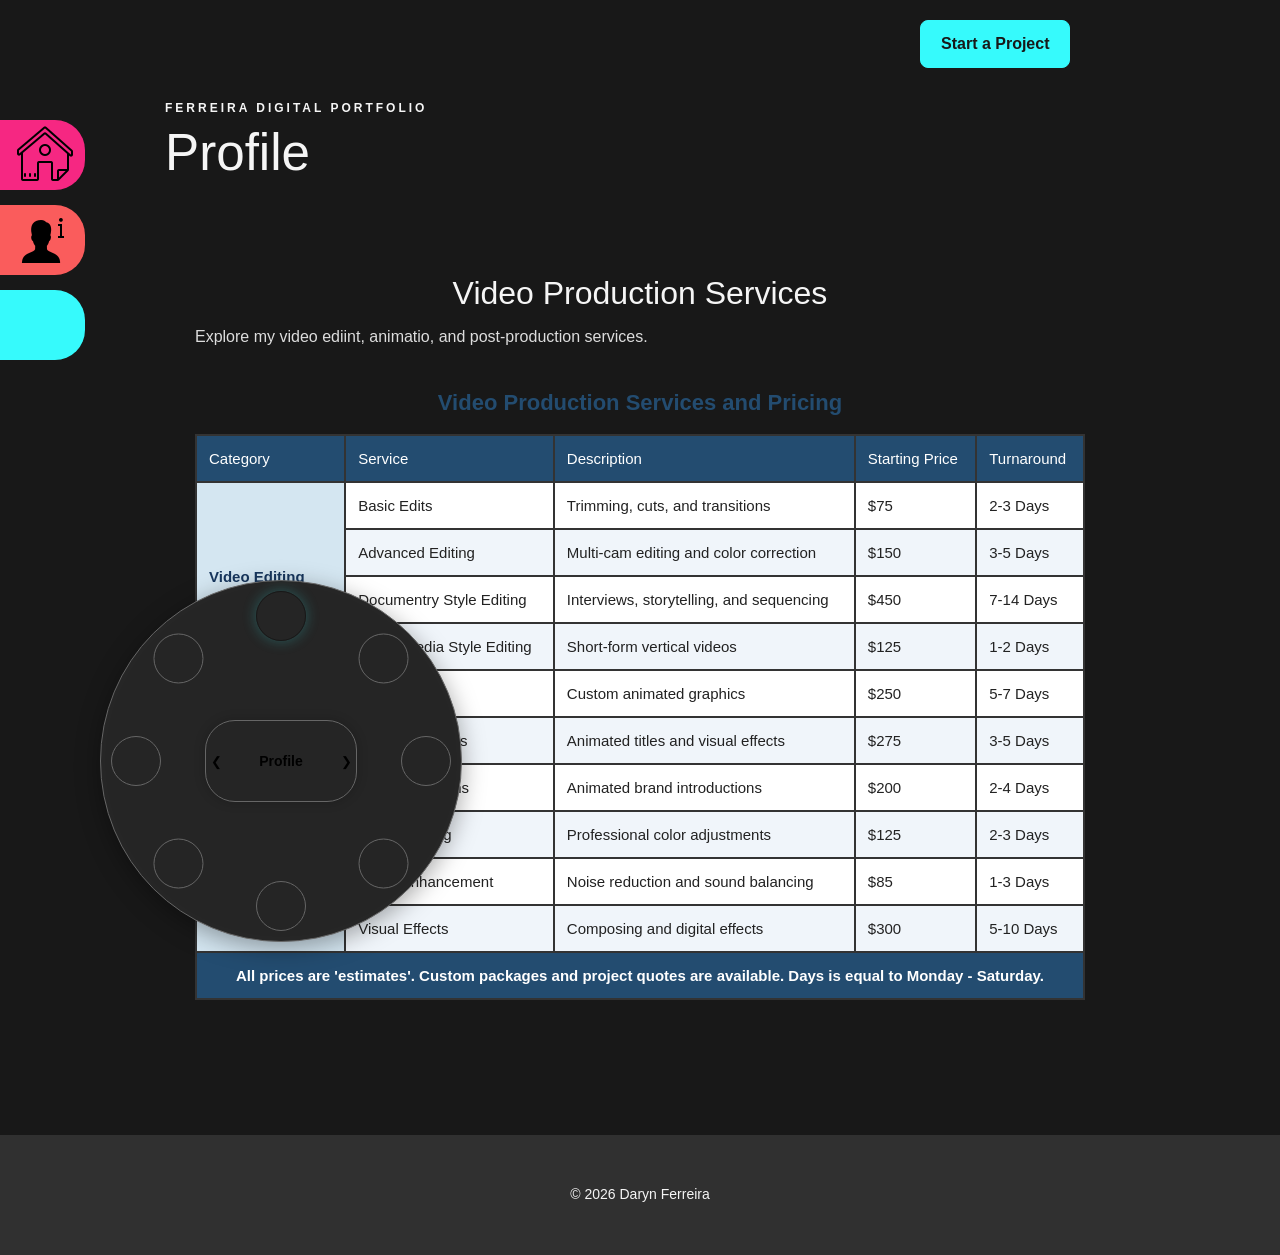
<file: 01_HTML/about.html>
<!DOCTYPE html>

<!-- 
 *
 *  Name:  Matthew Ferreira | Daryn
 *  Date:  9 November 2026
 *  File Name: about.html
 *  Supporting Files:
 *    ../02_CSS/reset.css
 *    ../02_CSS/variables.css
 *    ../02_CSS/global_layout.css
 *    ../02_CSS/global_styles.css
 *    ../02_CSS/about_layout.css
 *    ../02_CSS/about_styles.css
 *    ../03_JS/about.js
 *    ../96_AUDIO/saints_in_christ.mp3
 *    ../97_DOWNLOADS/Eragon_repair.blend
 *    ../97_DOWNLOADS/Eragon.stl
 *    ../98_VIDEO/eragon_render.mp4
 *    ../99_IMG/boot_camp_graduation.png
 *    ../99_IMG/ballroom.png
 *    ../99_IMG/visit.png
 *    ../99_IMG/awards.png
 *    ../99_IMG/wells_fargo.png
 *    ../99_IMG/self_employed.png
 *    ../99_IMG/earlyrender.png
 *    ../99_IMG/eargon.png
 *
-->

<html lang="en">
    <head>
        <!-- METADATA -->
        <meta charset="UTF-8">
        <meta name="viewport" content="width=device-width, initial-scale=1">
        <meta name="description" content="The online portfolio of Matthew Ferreira | About Page">
        <meta name="author" content="Matthew Ferreira">
        <meta name="keywords" content="matthew ferreira, ferreira, video editing, animation, 3D modeling, voice work">
        <meta name="application-name" content="Ferreira Portfolio">
        <meta property="og:title" content="Matthew Ferreira | Waubonsee Digital Portfolio | About Page">
        <meta property="og:type" content="website">
        <meta property="og:description" content="The online portfolio of Matthew Ferreira | About Page">
        <meta property="og:url" content="https://www.ferreira-portfolio.onrender.com">
        <meta property="og:image:alt" content="An image should eventually be here">
        <meta property="og:image" content=".//04_IMAGES/portfolio_preview.jpg">
        <meta property="og:site_name" content="Ferreira Digital Portfolio | About Page">
        <meta property="og:locale" content="en_US">

        <!-- FAVICON IMG -->
        <link rel="icon" href="../04_IMAGES/favicon.svg" type="image/svg+xml">

        <!-- CSS LINKING -->
        <link rel="stylesheet" href="../02_CSS/reset.css">
        <link rel="stylesheet" href="../02_CSS/variables.css">
        <link rel="stylesheet" href="../02_CSS/global_layout.css">
        <link rel="stylesheet" href="../02_CSS/global_styles.css">
        <link rel="stylesheet" href="../02_CSS/about_layout.css">
        <link rel="stylesheet" href="../02_CSS/about_styles.css">

        <!-- JAVASCRIPT LINKING -->
        <script src="../03_JS/about.js" defer></script>

        <!-- PAGE INFORMATION -->
        <title>Ferreira's About Me</title>
    </head>

    <body>
        <div class="layout">
            <div class="left">

                <!-- PAGE NAVIGATION -->
                <nav class="left-sidebar">
                    <a class="left-sidebar-btn home-page" href="index.html">
                        <span>Home Page</span>
                        <span class="icons8-home"></span>
                    </a>

                    <a class="left-sidebar-btn about-page" href="about.html">
                        <span>About Page</span>
                        <span class="icons8-about"></span>
                    </a>

                    <a class="left-sidebar-btn prior-page" href="prior-work.html">
                        <span>Prior Work</span>
                        <span class="icons8-prior"></span>
                    </a>
                </nav>
            </div>

            <!-- WHEEL NAVIGATION -->
            <nav class="wheel-nav" aria-label="Portfolio Navigation">
                <div class="wheel-track">
                    <!-- PROFILE -->
                    <button class="wheel-item active" type="button" data-view="profile" aria-label="Profile" aria-pressed="true">
                        <span class="wheel-item-label">Profile</span>
                    </button>

                    <!-- EDUCATION -->
                    <button class="wheel-item" type="button" data-view="education" aria-label="Education" aria-pressed="false">
                        <span class="wheel-item-label">Education</span>
                    </button>

                    <!-- MILITARY -->
                    <button class="wheel-item" type="button" data-view="military" aria-label="Military" aria-pressed="false">
                        <span class="wheel-item-label">Military</span>
                    </button>

                    <!-- WORK HISTORY -->
                    <button class="wheel-item" type="button" data-view="history" aria-label="Work History" aria-pressed="false">
                        <span class="wheel-item-label">Work History</span>
                    </button>

                    <!-- PROFESSIONAL DEVELOPMENT -->
                    <button class="wheel-item" type="button" data-view="development" aria-label="Development" aria-pressed="false">
                        <span class="wheel-item-label">Professional Development</span>
                    </button>

                    <!-- VIDEO & ANIMATION -->
                    <button class="wheel-item" type="button" data-view="animation" aria-label="Video & Animation" aria-pressed="false">
                        <span class="wheel-item-label">Video & Animation</span>
                    </button>

                    <!-- SKILLS -->
                    <button class="wheel-item" type="button" data-view="skills" aria-label="Skills" aria-pressed="false">
                        <span class="wheel-item-label">Skills</span>
                    </button>

                    <!--SOCIALS -->
                    <button class="wheel-item" type="button" data-view="socials" aria-label="Socials" aria-pressed="false">
                        <span class="wheel-item-label">Socials</span>
                    </button>
                </div>

                <!-- WHEEL CONTROLS -->
                <div class="wheel-center">
                    <button id="wheel-prev" class="wheel-arrow" type="button" aria-label="Previous Section">
                        &#10094;
                    </button>

                    <span id="wheel-current">Profile</span>

                    <button id="wheel-next" class="wheel-arrow" type="button" aria-label="Next Selection">
                        &#10095;
                    </button>
                </div>
            </nav>

            <!-- EXPANDABLE FORM -->
            <section class="project-request" aria-label="Project request">
                <button id="toggle-project-form" class="request-button" type="button" aria-expanded="false" aria-controls="project-form-panel">Start a Project</button>

                <div id="project-form-panel" hidden>
                    <p id="project-form-help" class="request-note">
                        Fields marked * are required.
                    </p>

                    <form id="project-request-form" aria-describedby="project-form-help">
                        <!-- Contact Information -->
                        <fieldset>
                            <legend>Your Information</legend>
                            <div class="request-grid">
                                <div class="request-field">
                                    <label for="request-name">Full Name *</label>
                                    <input type="text" id="request-name" name="fullName" autocomplete="name" placeholder="Your first and last name" maxlength="100" required>
                                </div>
                                <div class="request-field">
                                    <label for="request-email">Email Address *</label>
                                    <input type="email" id="request-email" name="email" autocomplete="email" placeholder="mfera@ferastudios.net" maxlength="254" required>
                                </div>

                                <div class="request-field">
                                    <label for="request-phone">Phone Number</label>
                                    <input type="tel" id="request-phone" name="phone" autocomplete="tel" placeholder="(800)-588-2300" maxlength="15">
                                </div>
                                <div class="request-field">
                                    <label for="request-company">Company or Channel Name</label>
                                    <input type="text" id="request-company" name="company" autocomplete="organization" placeholder="Fera Studios LLC" maxlength="150">
                                </div>
                            </div>
                        </fieldset>

                        <!-- Project Information -->
                        <fieldset>
                            <legend>Project Information</legend>
                            <div class="request-grid">
                                <div class="request-field">
                                    <label for="request-category">Project Category *</label>
                                    <select id="request-category" name="category" required>
                                        <option value="">Select a Category</option>
                                        <option value="video_editing">Video Editing</option>
                                        <option value="3d_animation">3D Animation</option>
                                        <option value="post_production">Post-Production</option>
                                    </select>
                                </div>
                                <div class="request-field">
                                    <label for="request-timeline">Preferred Timeline *</label>
                                    <select id="request-timeline" name="timeline" required>
                                        <option value="">Select a Timeline</option>
                                        <option value="flexible">Flexible</option>
                                        <option value="2_weeks">Within 2 Weeks</option>
                                        <option value="1_month">Within a Month</option>
                                        <option value="month">More than a Month</option>
                                    </select>
                                </div>
                            </div>

                            <fieldset class="request-services">
                                <legend>Services Needed</legend>
                                <p>
                                    Select ALL that apply.
                                </p>
                                <div class="request-checkboxes">
                                    <label for="service-editing">
                                        <input type="checkbox" id="service-editing" name="services" value="video_editing">Video Editing
                                    </label>
                                    <label for="service-animation">
                                        <input type="checkbox" id="service-animation" name="services"   value="animation">3D Animation
                                    </label>
                                    <label for="service-motion">
                                        <input type="checkbox" id="service-motion" name="services" value="motion_graphics">Motion Graphics
                                    </label>
                                </div>
                            </fieldset>

                            <div class="request-field">
                                <label for="request-description">Project Description *</label>
                                <textarea id="request-description" name="description" rows="6" minlength="20" maxlength="500" placeholder="Describe your project in 500 characters or less." aria-describedby="request-description-help" required></textarea>
                                <small id="request-description-help">
                                    Enter between 20 and 500 characters.
                                </small>
                            </div>
                        </fieldset>
                        <div class="request-actions">
                            <button class="request-button" type="submit" disabled>Review Request</button>
                            <button class="request-button request-button-secondary" type="reset">Clear Form</button> 
                        </div>
                    </form>
                    <section id="project-request-summary" class="request-summary" aria-labelledby="request-summary-heading" tabindex="-1" hidden>
                        <h3 id="request-summary-heading">Your Project Request</h3>
                        <p>
                            Review your information below.
                            Your request has not been sent.
                        </p>
                        <dl id="project-request-details"></dl>
                        <button id="edit-project-request" class="request-button request-button-secondary" type="button"> Edit Request </button>
                    </section>
                </div>
            </section>

            <!-- MAIN DISPLAY -->
            <main id="main-content" class="main-content">
                <!-- HEADER -->
                <header class="page-header">
                    <p class="eyebrow">Ferreira Digital Portfolio</p>
                    <h1 id="page-title">Profile</h1>
                    <div class="header-line"></div>
                </header>

                <!-- PROFILE -->
                <section class="content-view active" data-view="profile">
                    <section>
                        <h2>Video Production Services</h2>
                        <p>
                            Explore my video ediint, animatio, and post-production services.
                        </p>

                        <table class="services-table">
                            <caption>
                                Video Production Services and Pricing
                            </caption>
                            <thead>
                                <tr>
                                    <th scope="col">Category</th>
                                    <th scope="col">Service</th>
                                    <th scope="col">Description</th>
                                    <th scope="col">Starting Price</th>
                                    <th scope="col">Turnaround</th>
                                </tr>
                            </thead>

                            <tbody>
                                <!-- VIDEO EDITING -->
                                <tr>
                                    <th scope="rowgroup" rowspan="4">
                                        Video Editing
                                    </th>
                                    <td>Basic Edits</td>
                                    <td>Trimming, cuts, and transitions</td>
                                    <td>$75</td>
                                    <td>2-3 Days</td>
                                </tr>

                                <tr>
                                    <td>Advanced Editing</td>
                                    <td>Multi-cam editing and color correction</td>
                                    <td>$150</td>
                                    <td>3-5 Days</td>
                                </tr>

                                <tr>
                                    <td>Documentry Style Editing</td>
                                    <td>Interviews, storytelling, and sequencing</td>
                                    <td>$450</td>
                                    <td>7-14 Days</td>
                                </tr>

                                <tr>
                                    <td>Social Media Style Editing</td>
                                    <td>Short-form vertical videos</td>
                                    <td>$125</td>
                                    <td>1-2 Days</td>
                                </tr>

                                <!-- ANIMATION -->
                                <tr>
                                    <th scope="rowgroup" rowspan="3">
                                        Animation
                                    </th>
                                    <td>2D Animation</td>
                                    <td>Custom animated graphics</td>
                                    <td>$250</td>
                                    <td>5-7 Days</td> 
                                </tr>

                                <tr>
                                    <td>Motion Graphics</td>
                                    <td>Animated titles and visual effects</td>
                                    <td>$275</td>
                                    <td>3-5 Days</td>
                                </tr>

                                <tr>
                                    <td>Logo Animations</td>
                                    <td>Animated brand introductions</td>
                                    <td>$200</td>
                                    <td>2-4 Days</td>
                                </tr>

                                <!-- POST-PRODUCTION -->
                                <tr>
                                    <th scope="rowgroup" rowspan="3">
                                        Post-Production
                                    </th>
                                    <td>Color Grading</td>
                                    <td>Professional color adjustments</td>
                                    <td>$125</td>
                                    <td>2-3 Days</td>
                                </tr>

                                <tr>
                                    <td>Audio Enhancement</td>
                                    <td>Noise reduction and sound balancing</td>
                                    <td>$85</td>
                                    <td>1-3 Days</td>
                                </tr>

                                <tr>
                                    <td>Visual Effects</td>
                                    <td>Composing and digital effects</td>
                                    <td>$300</td>
                                    <td>5-10 Days</td>
                                </tr>

                            </tbody>

                            <tfoot>
                                <tr>
                                    <td colspan="5">
                                        All prices are 'estimates'. Custom packages
                                        and project quotes are available. Days is 
                                        equal to Monday - Saturday.
                                    </td>
                                </tr>
                            </tfoot>
                        </table>
                    </section>
                </section>

                <!-- EDUCATION -->
                <section class="content-view" data-view="education" hidden>
                    <h2>Education</h2>
                    <p>
                        Here lies my academic background,
                        coursework, degrees, certifications,
                        and academic projects.
                    </p>
                </section>

                <!-- MILITARY -->
                <section class="content-view" data-view="military" hidden>
                    <h2 class="section-title">A little about my military service:</h2>
                    <div class="project-grid">
                        <!-- PROJECT ONE -->
                        <article class="project-card">
                            <img class="project-thumbnail" src="../99_IMG/boot_camp_graduation.png" alt="The day I graduated from boot camp.">
                            <h3>My graduation</h3>
                            <p>
                                I enlisted in July of 2015. This is of my family and I on the day I graduated boot camp from San Diego, CA.
                            </p>
                        </article>

                        <!-- PROJECT TWO -->
                        <article class="project-card">
                            <img class="project-thumbnail" src="../99_IMG/ballroom.png" alt="The day I graduated from boot camp.">
                            <h3>The Marine Corps Ball</h3>
                            <p>
                                Here, I am pictured with my mentor, a gunnery sergeant that was in charge of my 'shop'.
                            </p>
                        </article>
                        
                        <!-- PROJECT THREE -->
                        <article class="project-card">
                            <img class="project-thumbnail" src="../99_IMG/visit.png" alt="Visiting my family">
                            <h3>Visiting Family</h3>
                            <p>
                                Here, I am pictured visiting family, my older sister.
                            </p>
                        </article>

                        <!-- PROJECT Four -->
                        <article class="project-card">
                            <img class="project-thumbnail" src="../99_IMG/awards.png" alt="Award Ceremony">
                            <h3>Navy & Marine Corps Achievement Medal (NAM)</h3>
                            <p>
                                Here, I am pictured receiving an 'NAM' award.
                            </p>
                        </article>
                    </div>
                </section>

                <!-- WORK HISTORY -->
                <section class="content-view" data-view="history" hidden>
                    <h2 class="section-title">My work history:</h2>
                    <div class="project-grid">
                        <!-- PROJECT ONE -->
                        <article class="project-card">
                            <img class="project-thumbnail" src="../99_IMG/boot_camp_graduation.png" alt="The Marine Corps Employment">
                            <h3>USMC</h3>
                            <p>
                                I served in the Marine Corps from July 2015 - July 2019
                            </p>
                        </article>

                        <!-- PROJECT TWO -->
                        <article class="project-card">
                            <img class="project-thumbnail" src="../99_IMG/wells_fargo.png" alt="Wells Fargo Employment">
                            <h3>Wells Fargo | Elmhurst</h3>
                            <p>
                                I was employed as a teller by Wells Fargo from January 2022 - October 2022.
                            </p>
                        </article>
                        
                        <!-- PROJECT THREE -->
                        <article class="project-card">
                            <img class="project-thumbnail" src="../99_IMG/self_employed.png" alt="My Own Business">
                            <h3>EpicDanceMan LLC</h3>
                            <p>
                                For a time, I owned my own video editing and animation studio.
                            </p>
                        </article>
                    </div>
                    
                </section>    

                <!-- PROFESSIONAL DEVELOPMENT -->
                <section class="content-view" data-view="development" hidden>
                    <h2>Professional Development</h2>
                    <p>
                        Here lies my professional development.
                    </p>
                </section>

                <!-- VIDEO & ANIMATION -->
                <section class="content-view" data-view="animation" hidden>
                    <h2 class="section-title">Video & Animation</h2>
                    <div class="section-divider"></div>
                    <div class="project-grid">
                        <!-- PROJECT ONE -->
                        <article class="project-card">
                            <img class="project-thumbnail" src="../99_IMG/earlyrender.png" alt="High-Reseolution Earth 4k early render">
                            <h3>Earth 4k</h3>
                            <p>
                                Earth 4k is a 3D rendered asset of a topographical Earth in 4k definition.
                            </p>
                        </article>

                        <!-- PROJECT TWO -->
                        <article class="project-card">
                            <div class="project-thumbnail-placeholders"></div>
                            <h3>Shepard's Apartment</h3>
                            <p>
                                Fans of the Mass Effect games might recognize Commander Shepard's 
                                Citadel DLC Apartment.
                            </p>
                        </article>
                        
                        <!-- PROJECT THREE -->
                        <article class="project-card">
                            <video class="project-thumbnail" controls playsinline preload="none" poster="../99_IMG/eragon.png">
                            <source src="../98_VIDEO/eragon_render.mp4" type="video/mp4">
                            Your browser does not support embedded video.
                            </video>
                            <h3>Eragon</h3>
                            <p>
                                A 3D model of a .blend file of an Eragon render.
                            </p>
                            <a href="../97_DOWNLOADS/Eragon_repair.blend" download>Download .blend file</a>
                            <br>
                            <a href="../97_DOWNLOADS/Eragon.stl" download>Download .stl file</a>
                        </article>

                        <!-- PROJECT FOUR -->
                        <article class="project-card">
                            <audio class="project-thumbnail" controls preload="none">
                                <source src="../96_AUDIO/saints_in_Christ.mp3" type="audio/mpeg">
                                Your browser does not support embedded audio.
                            </audio>
                            <h3>Saints in Christ</h3>
                            <p>
                                An audio file of a song I <em>wrote</em>. I did not sing this and utilized AI for the vocals/audio. 
                            </p>
                        </article>
                    </div>
                </section>

                <!--SKILLS -->
                <section class="content-view" data-view="skills" hidden>
                    <h2 class="section-title">Connect With Me</h2>
                    <div class="section-divider"></div>
                    <div class="social-grid">
                    </div>
                </section>

                <!-- SOCIALS -->
                <section class="content-view" data-view="socials" hidden>
                    <h2 class="section-title">Connect With Me</h2>
                    <div class="section-divider"></div>
                    <div class="social-grid">
                        <!-- YOUTUBE -->
                        <a class="social-card" href="https://www.youtube.com/@FerreiraGamingYT" target="_blank" rel="noopener noreferrer">
                            <h3>YouTube</h3>
                            <p>
                                Videos, animations, and gaming content.
                            </p>
                            <span class="social-link">Visit Channel ↗</span>
                        </a>

                        <!-- TWITCH -->
                        <a class="social-card" href="https://www.twitch.tv/epic_dance_man" target="_blank" rel="noopener noreferrer">
                            <h3>Twitch</h3>
                            <p>
                                Check out my content livestreams
                            </p>
                            <span class="social-link">Visit Channel ↗</span>
                        </a>

                        <!-- INSTAGRAM -->
                        <a class="social-card" href="https://www.instagram.com/epic_dance_man_official/" target="_blank" rel="noopener noreferrer">
                            <h3>Instagram</h3>
                            <p>
                                Check out my Instafeed
                            </p>
                            <span class="social-link">Visit Channel ↗</span>
                        </a>

                        <!-- TWITTER -->
                        <a class="social-card" href="https://x.com/therealDarynF" target="_blank" rel="noopener noreferrer">
                            <h3>Twitter</h3>
                            <p>
                                Check out my Twitter
                            </p>
                            <span class="social-link">Visit Profile ↗</span>
                        </a>

                        <!-- UPWORK -->
                        <a class="social-card" href="https://www.upwork.com/freelancers/~01c81d5379519eba4c" target="_blank" rel="noopener noreferrer">
                            <h3>Upwork</h3>
                            <p>
                                Check out my Upwork Account
                            </p>
                            <span class="social-link">Visit Profile ↗</span>
                        </a>
                    </div>
                </section>
            </main>



            <!-- FOOTER -->
            <footer class="footer">
                <p>
                    &copy; 2026 Daryn Ferreira
                </p>
            </footer>
        </div>
    </body>
</html>
</file>
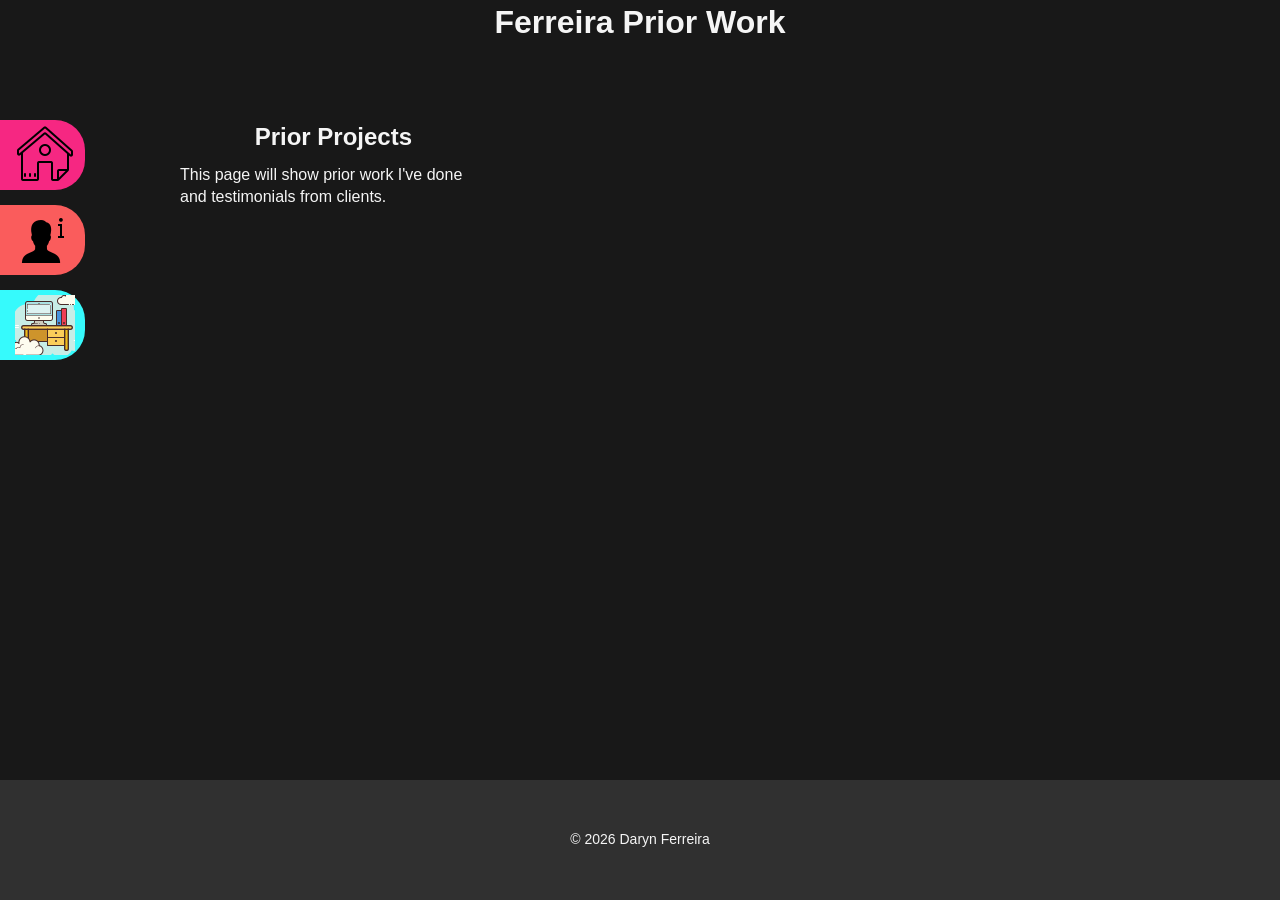
<file: 01_HTML/prior-work.html>
<!DOCTYPE html>

<!-- 
 *
 *  Name:  Matthew Ferreira | Daryn
 *  Date:  9 November 2026
 *  File Name: prior-work.html
 *  Supporting Files:
 *    ../02_CSS/reset.css
 *    ../02_CSS/variables.css
 *    ../02_CSS/global_layout.css
 *    ../02_CSS/global_styles.css
 *    ../02_CSS/layout.css
 *    ../02_CSS/styles.css
 *
-->

<html lang="en">
    <head>
        <!-- METADATA -->
        <meta charset="UTF-8">
        <meta name="viewport" content="width=device-width, initial-scale=1.0">

        <!-- CSS LINKING -->
        <link rel="stylesheet" href="../02_CSS/reset.css">
        <link rel="stylesheet" href="../02_CSS/variables.css">
        <link rel="stylesheet" href="../02_CSS/layout.css">
        <link rel="stylesheet" href="../02_CSS/styles.css">

        <!-- PAGE INFORMATION -->
        <title>Ferreira Digital Portfolio</title>
    </head>

    <body>
        <div class="layout">
            
            <!-- HEADER -->
            <header class="top">
                <h1>Ferreira Prior Work</h1>
            </header>

            <div class="left">

                <!-- NAV -->
                <nav class="left-sidebar">
                    <a class="left-sidebar-btn home-page" href="index.html">
                        <span>Home Page</span>
                        <span class="icons8-home"></span>
                    </a>

                    <a class="left-sidebar-btn about-page" href="about.html">
                        <span>About Page</span>
                        <span class="icons8-about"></span>
                    </a>

                    <a class="left-sidebar-btn prior-page" href="prior-work.html">
                        <span>Prior Work</span>
                        <span class="icons8-prior"></span>
                    </a>
                </nav>
            </div>

            <!-- MAIN -->
            <main class="main-content">

                <h2>Prior Projects</h2>

                <p>
                    This page will show prior work I've done and testimonials from clients.
                </p>
                
            </main>


            <!-- FOOTER -->
            <footer class="footer">
                <p>
                    &copy; 2026 Daryn Ferreira
                </p>
            </footer>
        </div>
    </body>

</html>
</file>
<file: 02_CSS/variables.css>
@charset "utf-8";

/*
*
*   File: variables.css
*   Title: Variables for CSS Root Directory
*   Author: Matthew "Matt" (Daryn) Ferreira
*   Date: 10/3/2026
*   Reference:
*       Check 'README.md' for full dependencies list
*/


:root {
    /* COLORS */
    --color-background: #181818;
    --color-surface: #252525;
    --color-surface-light: #303030;
    --color-text: #f5f5f5;
    --color-text-secondary: #aaaaaa;
    --color-border: #666666;
    --color-home: #f62782;
    --color-about: #fa5c5c;
    --color-prior: #36fafc;
    --color-accent: #36fafc;

    /* TYPOGRAPHY */
    --font-primary: "Segoe UI", Arial, Helvetica, sans-serif;
    --font-size-base: 16px;
    --font-size-caption: 18px;
    --font-size-footer: 14px;
    --font-size-h1: 2rem;
    --font-size-h2: 1.5rem;
    --font-weight-light: 300;
    --font-weight-normal: 400;
    --font-weight-semibold: 600;
    --line-height-base: 1.4;

    /* GRID LAYOUT */
    --grid-sidebar-width: 180px;
    --grid-right-width: 180px;
    --grid-header-height: 120px;
    --grid-nav-height: 60px;
    --grid-footer-height: 120px;
    --page-min-height: 100vh;

    /* SIDEBAR NAVIGATION */
    --sidebar-width: 180px;
    --sidebar-btn-width: 160px;
    --sidebar-btn-offset: -115px;
    --sidebar-btn-radius: 30px;
    --sidebar-icon-width: 60px;
    --sidebar-icon-height: 60px;
    --sidebar-btn-spacing: 15px;

    /* CIRCULAR NAVIGATION WHEEL */
    --wheel-size: 360px;
    --wheel-radius: 145px;
    --wheel-btn-size: 50px;
    --wheel-center-size: 230px;
    --wheel-position-top: 580px;
    --wheel-position-left: 100px;
    --wheel-border-radius: 50%;

    /* SPACING */
    --spacing-xs: 5px;
    --spacing-sm: 10px;
    --spacing-md: 15px;
    --spacing-lg: 20px;
    --spacing-xl: 30px;

    /* BORDERS */
    --border-standard: 1px solid var(--color-border);
    --radius-small: 8px;
    --radius-medium: 15px;
    --radius-large: 30px;
    --radius-circle: 50%;

    /* TRANSITIONS */
    --transition-fast: 150ms ease;
    --transition-normal: 200ms ease;
    --transition-wheel: 450ms ease-in-out;
}
</file>
<file: 02_CSS/global_layout.css>
@charset "utf-8";

/*
 *
 *  File:   global_layout.css
 *  Title:  Matthew Ferreira | Waubonsee Digital Portfolio | Global Layout CSS
 *  Author: Matthew "Matt" Ferreira | Daryn
 *  Date:   7 November 2026
 *  Reference:
 *      Check the attached 'README.md' file for full dependencies list
 *
*/

.layout {
    display: grid;
    grid-template-columns: var(--grid-sidebar-width) 1fr 1fr 1fr var(--grid-right-width);
    grid-template-rows: var(--grid-header-height) var(--grid-nav-height) 1fr 1fr var(--grid-footer-height);
    min-height: var(--page-min-height);
}

.top {
    grid-column: 1 / -1;
    grid-row: 1;
}

.top h1 {
    text-align: center;
}

.left {
    grid-column: 1;
    grid-row: 2 / 3;
    align-self: stretch;
}

.left-sidebar {
    position: sticky;
    top: 10px;
    width: 180px;
    overflow: visible;
}

.left-sidebar-btn {
    display: flex;
    width: 160px;
    align-items: center;
    justify-content: space-between;
    padding: 5px 10px 5px 30px;
    margin-bottom: 15px;
    transform: translateX(-115px);
    transition: transform 200ms ease;
}

.left-sidebar-btn:hover {
    transform: translateX(0);
}

.icons8-home,
.icons8-about,
.icons8-prior {
    order: 2;
    display: inline-block;
    width: 60px;        /* Do I want to make this a variable and put it on my variables.css page? */
    height: 60px;       /* Do I want to make this a variable and put it on my variables.css page? */
}

.main-content {
    grid-column: 2 / 3;
    grid-row: 2 / 3;    
}

.main-content h2,
figcaption {
    text-align: center;
}

.footer {
    grid-column: 1 / -1;
    grid-row: 5;
    display: flex;
    align-items: center;
    justify-content: center;
}
</file>
<file: 02_CSS/global_styles.css>
@charset "utf-8";

/*
 *
 *  File:   global_styles.css
 *  Title:  Matthew Ferreira | Waubonsee Digital Portfolio | Global Style CSS
 *  Author: Matthew "Matt" Ferreira | Daryn
 *  Date:   7 November 2026
 *  Reference:
 *      Check the attached 'README.md' file for full dependencies list
 *
*/

html,
body {
    background: #181818; /* Do I want to make this a variable and put it on my variables.css page? */
    font-family: "Segoe UI", Arial, Helvetica, sans-serif;  /* Do I want to make this a variable and put it on my variables.css page? */
}

body {
    line-height: 1.4;
}

.top h1 {
    color: #f5f5f5; /* Do I want to make this a variable and put it on my variables.css page? */
    font-size: 2rem;    /* Do I want to make this a variable and put it on my variables.css page? */
    font-weight: 600;   /* Do I want to make this a variable and put it on my variables.css page? */
}

.left {
    background-color: #181818; /* Do I want to make this a variable and put it on my variables.css page? */
}

.left-sidebar {
    outline: none;
}

.left-sidebar-btn {
    border-bottom-right-radius: 30px;   /* Do I want to make this a variable and put it on my variables.css page? */
    border-top-right-radius: 30px;  /* Do I want to make this a variable and put it on my variables.css page? */
    outline: none;
}

.left-sidebar a {
    color: inherit;
    text-decoration: none;
    font-size: 16px;
    font-weight: 300;
    white-space: nowrap;
}

.home-page {
    background-color: #f62782;
}

.about-page {
    background-color: #fa5c5c;
}

.prior-page {
    background-color: #36fafc;
}

.icons8-home {
    background: url('[data-uri]')
        50% 50% no-repeat;
}

.icons8-about {
    background: url('[data-uri]')
        50% 50% no-repeat;
}

.icons8-prior {
    background: url('[data-uri]')
        50% 50% no-repeat;
}

.main-content {
    color: #f5f5f5;
}

.main-content h2 {
    color: #f5f5f5;
    font-size: 1.5rem;
    font-weight: 600;
    margin-bottom: 10px;
}

.footer {
    color: #f5f5f5;
    background-color: #303030;
    font-size: 14px;
    text-align: center;
}
</file>
<file: 02_CSS/about_layout.css>
@charset "utf-8";

/*
 *
 *  File:   index_styles.css
 *  Title:  Matthew Ferreira | Waubonsee Digital Portfolio | About Layout CSS
 *  Author: Matthew "Matt" Ferreira | Daryn
 *  Date:   7 November, 2026
 *  Reference:
 *      Check the attached 'README.md' file for full dependencies list
 *
*/

.about-wheel {
    position: relative;
    width: 500px;
    aspect-ratio: 1;
    border: 1px solid #666;
    border-radius: 50%;
}

.about-portrait {
    position: absolute;
    top: 50%;
    left: 50%;
    width: 230px;
    aspect-ratio: 1;
    object-fit: cover;
    border-radius: 50%;
    transform: translate(-50%, -50%);
}

.wheel-nav {
    position: fixed;
    top: var(--wheel-position-top);
    left: var(--wheel-position-left);
    width: var(--wheel-size);
    height: var(--wheel-size);
    z-index: 1000;
}

.wheel-track {
    position: absolute;
    inset: 0;
}

.wheel-item {
    position: absolute;
    top: 50%;
    left: 50%;
    width: var(--wheel-btn-size);
    height: var(--wheel-btn-size);
    padding: 0;
    display: flex;
    align-items: center;
    justify-content: center;
    transform: translate(-50%, -50%) rotate(var(--angle, 0deg)) translateY(calc(-1 * var(--wheel-radius))) rotate(calc(-1 * var(--angle, 0deg)));
}

.wheel-item-label {
    position: absolute;
    top: calc(100% + 9px);
    left: 50%;
    transform: translateX(-50%);
    padding: 4px 8px;
    white-space: nowrap;
    pointer-events: none;
    opacity: 0;
    visibility: hidden;
}

.wheel-center {
    position: absolute;
    top: 50%;
    left: 50%;
    transform: translate(-50%, -50%);
    width: 150px;
    height: 80px;
    display: flex;
    align-items: center;
    justify-content: center;
    gap: 5px;
}

.wheel-arrow {
    flex: 0 0 20px;
    padding: 0;
}

#main-content {
    grid-column: 1 / -1;
    grid-row: 1 / 5;
    width: min(100% - 40px, 950px);
    min-width: 0;
    min-height: 0;
    margin: 0 auto;
    padding: 100px 20px 80px;
    align-self: start;
}

.page-header {
    margin-bottom: 35px;
}

.eyebrow {
    margin: 0 0 5px;
}

#page-title {
    margin: 0;
}

.header-line {
    width: 75px;
    height: 3px;
    margin-top: 20px;
}

.content-view {
    display: none;
    padding: 30px;
}

.content-view.active {
    display: block;
}

.content-view h2 {
    margin: 0 0 15px;
}

.content-view p {
    max-width: 750px;
    margin: 0 0 15px;
}

@media (max-width: 700px) {
    :root {
        --wheel-size: 162px;
        --wheel-radius: 64px;
        --wheel-btn-size: 32px;
        --wheel-position-left: 12px;
        --wheel-position-top: 12px;
    }

    .wheel-center {
        width: 86px;
        height: 45px;
    }

    #main-content {
        width: 100%;
        margin-left: 0;
        padding: 195px 18px 50px;
    }

    .content-view {
        padding: 20px;
    }
}

.project-grid {
    display: grid;
    grid-template-columns: repeat(3, minmax(0, 1fr));
    gap: 25px;
    width: 100%;
    max-width: 950px;
    margin-top: 25px;
}

.project-card {
    min-width: 0;
    padding: 20px;
}

.project-thumbnail {
    width: 100%;
    aspect-ratio: 16 / 9;
}

.section-divider {
    width: 100%;
    max-width: 950px;
    height: 3px;
    margin-top: 20px;
}

.social-grid {
    display: grid;
    grid-template-columns: repeat(4, minmax(0, 1fr));
    gap: 25px;
    width: 100%;
    max-width: 950px;
    margin: 25px auto 0;
}

.social-card {
    display: flex;
    flex-direction: column;
    align-items: center;
    min-width: 0;
    min-height: 250px;
    padding: 25px 18px;
    text-align: center;
}

.social-icon {
    display: flex;
    align-items: center;
    justify-content: center;
    width: 65px;
    height: 65px;
    margin-bottom: 20px;
}

.social-link {
    margin-top: auto;
    padding-top: 20px;
}

video.project-thumbnail {
    display: block;
    width: 100%;
    height: auto;
    aspect-ratio: 16 / 9;
    object-fit: contain;
}

audio-project-thumbnail {
    width: 100%;
    height: auto;
    aspect-ratio: auto;
    border-radius: var(--radius-small);
}
</file>
<file: 02_CSS/about_styles.css>
@charset "utf-8";

/*
 *
 *  File:   index_styles.css
 *  Title:  Matthew Ferreira | Waubonsee Digital Portfolio | About Styles CSS
 *  Author: Matthew "Matt" Ferreira | Daryn
 *  Date:   7 November, 2026
 *  Reference:
 *      Check the attached 'README.md' file for full dependencies list
 *
*/

.wheel-nav {
    border: var(--border-standard);
    border-radius: var(--wheel-border-radius);
    background: var(--color-surface);
    box-shadow: 0 6px 24px rgba(0, 0, 0, 0.35), inset 0 0 18px rgba(255, 255, 255, 0.025);
    user-select: none;
}
 
.wheel-track {
    border-radius: var(--wheel-border-radius);
}
 
.wheel-item {
    border: var(--border-standard);
    border-radius: var(--radius-circle);
    background: var(--color-surface);
    color: var(--color-text);
    cursor: pointer;
    transition: transform var(--transition-wheel), background-color var(--transition-normal), color var(--transition-normal), border-color var(--transition-normal), box-shadow var(--transition-normal);
}
 
.wheel-item:hover {
    background: var(--surface-hover);
    border-color: var(--accent);
    color: var(--accent);
    z-index: 2;
}
 
.wheel-item.active {
    background: var(--accent);
    border-color: var(--accent);
    color: #181818;
    box-shadow: 0 0 14px rgba(54, 250, 252, 0.25);
    z-index: 3;
}
 
.wheel-item:focus-visible {
    outline: 2px solid var(--accent);
    outline-offset: 4px;
}
 
.wheel-item-label {
    background: #303030;
    color: white;
    border: 1px solid var(--lines);
    border-radius: 5px;
    font-size: 11px;
    line-height: 1.2;
    transition: opacity 150ms ease;
}
 
.wheel-item:hover .wheel-item-label,
.wheel-item:focus-visible .wheel-item-label {
    opacity: 1;
    visibility: visible;
}
 
.wheel-center {
    background: var(--color-surface);
    border: var(--border-standard);
    border-radius: var(--radius-large);
    box-shadow: 0 0 12px rgba(0, 0, 0, 0.2);
}
 
#wheel-current {
    flex: 1;
    min-width: 0;
    font-size: 14px;
    font-weight: 700;
    line-height: 1.15;
    text-align: center;
    overflow-wrap: anywhere;
}
 
.wheel-arrow {
    border: 0;
    background: transparent;
    color: var(--muted);
    font-size: 13px;
    cursor: pointer;
    transition: color 150ms ease;
}
 
.wheel-arrow:hover {
    color: var(--accent);
}
 
.wheel-arrow:focus-visible {
    outline: 2px solid var(--accent);
    outline-offset: 2px;
    border-radius: 3px;
}
 
.eyebrow {
    color: var(--accent);
    font-size: 12px;
    font-weight: 700;
    letter-spacing: 3px;
    text-transform: uppercase;
}
 
#page-title {
    font-size: clamp(30px, 4vw, 54px);
    font-weight: 500;
    line-height: 1.2;
}
 
.header-line {
    border-radius: 2px;
    background: var(--accent);
}
 
.content-view {
    background: var(--surface);
    border: 1px solid var(--lines);
    border-radius: 12px;
}
 
.content-view.active {
    animation: view-enter 250ms ease both;
}
 
.content-view h2 {
    font-size: clamp(24px, 3vw, 32px);
    font-weight: 500;
    /* Keeps the 10px spacing the combined stylesheet had, since
       global_styles.css now loads before about_layout.css. */
    margin-bottom: 10px;
}
 
.content-view p {
    color: #dddddd;
}
 
@keyframes view-enter {
    from {
        opacity: 0;
        transform: translateY(12px);
    }
 
    to {
        opacity: 1;
        transform: translateY(0);
    }
}
 
@media (max-width: 700px) {
    #wheel-current {
        font-size: 9px;
    }
}
 
@media (prefers-reduced-motion: reduce) {
    .wheel-item,
    .wheel-item-label,
    .wheel-arrow {
        transition: none;
    }
}
 
.section-title {
    font-size: clamp(32px, 4vw, 56px);
    font-weight: var(--font-weight-semibold);
    column-rule: var(--color-text);
    text-align: left;
}
 
.section-divider {
    background: linear-gradient(90deg, #238dff, #7656dc);
    border-radius: var(--radius-small);
}
 
.project-card {
    background: var(--color-surface);
    border: var(--border-standard);
    border-radius: var(--radius-medium);
    transition: transform var(--transition-normal), border-color var(--transition-normal), box-shadow var(--transition-normal);
}
 
.project-card:hover {
    transform: translateY(-5px);
    border-color: var(--color-accent);
    box-shadow: 0 8px 25px rgba(0, 0, 0, 0.25);
}
 
.project-thumbnail-placeholders {
    display: block;
    width: 100%;
    aspect-ratio: 16 / 9;
    background: linear-gradient(135deg, #238dff, #7545dc);
    border-radius: var(--radius-small);   
}
 
.project-thumbnail {
    display: block;
    width: 100%;
    aspect-ratio: 16 / 9;
    object-fit: cover;
    border-radius: var(--radius-small);
}
.project-card h3 {
    margin: 20px 0 10px;
    font-size: 24px;
    font-weight: var(--font-weight-semibold);
    color: var(--color-text);
}
 
.project-card p {
    margin: 0;
    font-size: 17px;
    line-height: 1.6;
    color: var(--color-text-secondary);
}
 
.social-card {
    background: var(--color-surface);
    border: var(--border-standard);
    border-radius: var(--radius-medium);
    color: var(--color-text);
    text-decoration: none;
    cursor: pointer;
    transition: transform var(--transition-normal), border-color var(--transition-normal), box-shadow var(--transition-normal);
}
 
.social-card:hover {
    transform: translateY(-6px);
    border-color: var(--color-accent);
    box-shadow: 0 8px 25px rgba(0, 0, 0, 0.35);
}
 
.social-card:focus-visible {
    outline: 2px solid var(--color-accent);
    outline-offset: 4px;
}
 
.social-icon {
    background: linear-gradient(135deg, #238dff, #7656dc);
    border-radius: var(--radius-medium);
    color: white;
    font-size: 28px;
    font-weight: 700;
}
 
.social-card h3 {
    margin: 0 0 12px;
    font-size: 22px;
    font-weight: var(--font-weight-semibold);
}
 
.social-card p {
    margin: 0;
    font-size: 15px;
    line-height: 1.5;
    color: var(--color-text-secondary);
}
 
.social-link {
    color: var(--color-accent);
    font-size: 13px;
    font-weight: 600;
    letter-spacing: 0.5px;
}
 
.social-card:hover .social-link {
    text-decoration: none;
}
 
.content-view[data-view="socials"] {
    background: transparent;
    border: none;
    border-radius: 0;
}
 
#main-content
.content-view[data-view="socials"] .section-title {
    text-align: center;
}
 
.services-table {
    width: 100%;
    border-collapse: collapse;
    margin: 25px 0;
    font-family: Arial, sans-serif;
    font-size: 15px;
    color: #222;
}
 
.services-table caption {
    font-size: 22px;
    font-weight: bold;
    padding: 15px;
    color: #234c70;
}
 
.services-table th,
.services-table td {
    border: 2px solid #333;
    padding: 12px;
    text-align: left;
    vertical-align: middle;
}
 
.services-table thead th {
    background-color: #234c70;
    color: white;
}
 
.services-table tbody th {
    background-color: #d4e6f1;
    color: #17365d;
    font-weight: bold;
}
 
.services-table tbody tr:nth-child(even) {
    background-color: #f0f5fa;
}
 
.services-table tbody tr:nth-child(odd) {
    background-color: #ffffff;
}
 
.services-table tbody tr:hover {
    background-color: #dcecf7;
}
 
.services-table tfoot td {
    background-color: #234c70;
    color: white;
    text-align: center;
    font-weight: bold;
}
 
.project-request {
    position: fixed;
    top: 20px;
    right: 20px;
    z-index: 1100;
    width: 340px;
    max-width: calc(100vw - 40px);
    max-height: calc(100vh - 40px);
    margin: 0;
    box-sizing: border-box;
    overflow-y: auto;
}
 
#main-content .project-request > h2 {
    margin: 0 0 12px;
    text-align: left;
    font-size: 1.6rem;
}
 
.project-request > p {
    margin-bottom: 20px;
    color: #cccccc;
}
 
#project-form-panel {
    margin-top: 25px;
}
 
#project-form-panel[hidden],
#project-request-summary[hidden] {
    display: none;
}
 
.project-request .request-button {
    display: inline-block;
    padding: 12px 20px;
    color: #181818;
    background-color: var(--color-accent, #36fafc);
    border: 1px solid var(--color-accent, #36fafc);
    border-radius: 8px;
    font: inherit;
    font-weight: 600;
    cursor: pointer;
}
 
.project-request .request-button:hover {
    background-color: #9cffff;
}
 
.project-request .request-button-secondary {
    color: #f5f5f5;
    background-color: transparent;
    border-color: #888888;
}
 
.project-request .request-button-secondary:hover {
    background-color: #383838;
}
 
.project-request .request-button:disabled {
    opacity: 0.6;
    cursor: not-allowed;
}
 
.project-request :focus-visible {
    outline: 3px solid var(--color-accent, #36fafc);
    outline-offset: 4px;
}
 
.project-request .request-note {
    margin: 0 0 25px;
    color: #cccccc;
    font-size: 0.9rem;
}
 
#project-request-form > fieldset {
    min-width: 0;
    margin: 0 0 25px;
    padding: 22px;
    border: 1px solid #777777;
    border-radius: 8px;
}
 
#project-request-form legend {
    padding: 0 10px;
    color: var(--color-accent, #36fafc);
    font-weight: 600;
}
 
.project-request .request-grid {
    display: grid;
    grid-template-columns: repeat(2, minmax(0, 1fr));
    gap: 20px;
}
 
.project-request .request-field {
    display: flex;
    flex-direction: column;
    min-width: 0;
    gap: 8px;
}
 
.project-request .request-field > label {
    font-weight: 600;
}
 
.project-request .request-field input,
.project-request .request-field select,
.project-request .request-field textarea {
    box-sizing: border-box;
    width: 100%;
    padding: 12px;
    color: #f5f5f5;
    background-color: #181818;
    border: 1px solid #888888;
    border-radius: 6px;
    font: inherit;
    line-height: 1.5;
}
 
.project-request .request-field input::placeholder,
.project-request .request-field textarea::placeholder {
    color: #aaaaaa;
    opacity: 1;
}
 
.project-request .request-field textarea {
    min-height: 150px;
    resize: vertical;
}
 
.project-request .request-field small {
    color: #cccccc;
    font-size: 0.85rem;
}
 
#project-request-form .request-services {
    min-width: 0;
    margin: 25px 0;
    padding: 0;
    border: 0;
}
 
#project-request-form .request-services legend {
    padding: 0;
}
 
.project-request .request-services > p {
    margin: 10px 0;
    color: #cccccc;
}
 
.project-request .request-checkboxes {
    display: grid;
    grid-template-columns: repeat(2, minmax(0, 1fr));
    gap: 8px 20px;
}
 
.project-request .request-checkboxes label {
    display: flex;
    align-items: center;
    gap: 10px;
    padding: 10px 0;
    cursor: pointer;
}
 
.project-request .request-checkboxes input {
    flex-shrink: 0;
    width: 20px;
    height: 20px;
    accent-color: var(--color-accent, #36fafc);
}
 
.project-request .request-actions {
    display: flex;
    flex-wrap: wrap;
    gap: 12px;
}
 
.project-request .request-summary {
    margin-top: 30px;
    padding: 22px;
    background-color: #181818;
    border: 1px solid #777777;
    border-radius: 8px;
}
 
.project-request .request-summary h3 {
    margin: 0 0 12px;
    font-size: 1.3rem;
}
 
.project-request .request-summary p {
    color: #cccccc;
}
 
.project-request .request-summary dl {
    margin: 20px 0;
}
 
.project-request .request-summary dt {
    margin-top: 16px;
    color: var(--color-accent, #36fafc);
    font-weight: 600;
}
 
.project-request .request-summary dd {
    margin: 5px 0 12px;
    overflow-wrap: anywhere;
    white-space: pre-wrap;
}
 
@media (max-width: 700px) {
    .project-request {
        padding: 20px;
    }
 
    .project-request .request-grid,
    .project-request .request-checkboxes {
        grid-template-columns: 1fr;
    }
 
    #project-request-form > fieldset {
        padding: 16px;
    }
 
    .project-request .request-actions {
        flex-direction: column;
    }
 
    .project-request .request-actions button {
        width: 100%;
    }
}

.project-card a[download] {
    color: var(--color-accent);
    font-weight: var(--font-weight-semibold);
    text-underline-offset: 0.2em;
}

.project-card a[download]:focus-visible {
    outline: 2px solid var(--color-accent);
    outline-offset: 4px;
}
</file>
<file: 02_CSS/layout.css>
@charset "utf-8";

/*
*
*   File: layout.css
*   Title: Ferreira Digital Portfolio
*   Author: Matthew "Matt" (Daryn) Ferreira
*   Date: 10/33/2026
*   Reference:
*       Check 'README.md' for full dependencies list
*/

.layout {
    display: grid;
    grid-template-columns: var(--grid-sidebar-width) 1fr 1fr 1fr var(--grid-right-width);
    grid-template-rows: var(--grid-header-height) var(--grid-nav-height) 1fr 1fr var(--grid-footer-height);
    min-height: var(--page-min-height);
}

.top {
    grid-column: 1 / -1;
    grid-row: 1;
}

.top h1 {
    text-align: center;
}

.left {
    grid-column: 1;
    grid-row: 2 / 3;
    align-self: stretch;
}

.left-sidebar {
    position: sticky;
    top: 10px;
    width: 180px;
    overflow: visible;
}

.left-sidebar-btn {
    display: flex;
    width: 160px;
    align-items: center;
    justify-content: space-between;
    padding: 5px 10px 5px 30px;
    margin-bottom: 15px;
    transform: translateX(-115px);
    transition: transform 200ms ease;
}

.left-sidebar-btn:hover {
    transform: translateX(0);
}

.icons8-home,
.icons8-about,
.icons8-prior {
    order: 2;
    display: inline-block;
    width: 60px;
    height: 60px;
}

.main-content h2,
figcaption {
    text-align: center;
}

.main-content {
    grid-column: 2 / 3;
    grid-row: 2 / 3;
}

.about-wheel {
    position: relative;
    width: 500px;
    aspect-ratio: 1;
    border: 1px solid #666;
    border-radius: 50%
}

.about-portrait {
    position: absolute;
    top: 50%;
    left: 50%;
    width: 230px;
    aspect-ratio: 1;
    object-fit: cover;
    border-radius: 50%;
    transform: translate(-50%, -50%);
}

.wheel-nav {
    position: fixed;
    top: var(--wheel-position-top);
    left: var(--wheel-position-left);
    width: var(--wheel-size);
    height: var(--wheel-size);
    z-index: 1000;
}

.wheel-track {
    position: absolute;
    inset: 0;
}

.wheel-item {
    position: absolute;
    top: 50%;
    left: 50%;
    width: var(--wheel-btn-size);
    height: var(--wheel-btn-size);
    padding: 0;
    display: flex;
    align-items: center;
    justify-content: center;
    transform: translate(-50%, -50%) rotate(var(--angle, 0deg)) translateY(calc(-1 * var(--wheel-radius))) rotate(calc(-1 * var(--angle, 0deg)));
}

.wheel-item-label {
    position: absolute;
    top: calc(100% + 9px);
    left: 50%;
    transform: translateX(-50%);
    padding: 4px 8px;
    white-space: nowrap;
    pointer-events: none;
    opacity: 0;
    visibility: hidden;
}

.wheel-center {
    position: absolute;
    top: 50%;
    left: 50%;
    transform: translate(-50%, -50%);
    width: 150px;
    height: 80px;
    display: flex;
    align-items: center;
    justify-content: center;
    gap: 5px;
}

.wheel-arrow {
    flex: 0 0 20px;
    padding: 0;
}

#main-content {
    grid-column: 1 / -1;
    grid-row: 1 / 5;
    width: min(100% - 40px, 950px);
    min-width: 0;
    min-height: 0;
    margin: 0 auto;
    padding: 100px 20px 80px;
    align-self: start;
}

.page-header {
    margin-bottom: 35px;
}

.eyebrow {
    margin: 0 0 5px;
}

#page-title {
    margin: 0;
}

.header-line {
    width: 75px;
    height: 3px;
    margin-top: 20px;
}

.content-view {
    display: none;
    padding: 30px;
}

.content-view.active {
    display: block;
}

.content-view h2 {
    margin: 0 0 15px;
}

.content-view p {
    max-width: 750px;
    margin: 0 0 15px;
}

.footer {
    grid-column: 1 / -1;
    grid-row: 5;
    display: flex;
    align-items: center;
    justify-content: center;
}


@media (max-width: 700px) {

    :root {
        --wheel-size: 162px;
        --wheel-radius: 64px;
        --wheel-btn-size: 32px;

        --wheel-position-left: 12px;
        --wheel-position-top: 12px;
    }

    .wheel-center {
        width: 86px;
        height: 45px;
    }

    #main-content {
        width: 100%;
        margin-left: 0;
        padding: 195px 18px 50px;
    }

    .content-view {
        padding: 20px;
    }

}

.project-grid {
    display: grid;
    grid-template-columns: repeat(3, minmax(0, 1fr));
    gap: 25px;
    width: 100%;
    max-width: 950px;
    margin-top: 25px;
}

.project-card {
    min-width: 0;
    padding: 20px;
}

.project-thumbnail {
    width: 100%;
    aspect-ratio: 16 / 9;
}

.section-divider {
    width: 100%;
    max-width: 950px;
    height: 3px;
    margin-top: 20px;
}

.social-grid {
    display: grid;
    grid-template-columns: repeat(4, minmax(0, 1fr));
    gap: 25px;
    width: 100%;
    max-width: 950px;
    margin: 25px auto 0;
}

.social-card {
    display: flex;
    flex-direction: column;
    align-items: center;
    min-width: 0;
    min-height: 250px;
    padding: 25px 18px;
    text-align: center;
}

.social-icon {
    display: flex;
    align-items: center;
    justify-content: center;
    width: 65px;
    height: 65px;
    margin-bottom: 20px;
}

.social-link {
    margin-top: auto;
    padding-top: 20px;
}
</file>
<file: 02_CSS/styles.css>
@charset "utf-8";

/*
*
*   File: styles.css
*   Title: Ferreira Digital Portfolio
*   Author: Matthew "Matt" (Daryn) Ferreira
*   Date: 10/3/2026
*   Reference:
*       Check 'README.md' for full dependencies list
*/

html,
body {
    background: #181818;
    font-family: "Segoe UI", Arial, Helvetica, sans-serif;
}

body {
    line-height: 1.4;
}

.top h1 {
    color: #f5f5f5;
    font-size: 2rem;
    font-weight: 600;
}

.left {
    background-color: #181818;
}

.left-sidebar {
    outline: none;
}

.left-sidebar-btn {
    border-bottom-right-radius: 30px;
    border-top-right-radius: 30px;
    outline: none;
}

.left-sidebar a {
    color: inherit;
    text-decoration: none;
    font-size: 16px;
    font-weight: 300;
    white-space: nowrap;
}

.home-page {
    background-color: #f62782;
}

.prior-page {
    background-color: #36fafc;
}

.about-page {
    background-color: #fa5c5c;
}

.icons8-home {
    background: 
        url('[data-uri]')
            50% 50% no-repeat;
    
}

.icons8-about {
    background:
        url('[data-uri]')
            50% 50% no-repeat;
}

.icons8-prior {
    background:
        url('[data-uri]')
            50% 50% no-repeat;
}

.blender-img {
    display: block;
    max-width: 100%;
    height: auto;
    border-radius: 8px;
}

.main-content h2 {
    color: #f5f5f5;
    font-size: 1.5rem;
    font-weight: 600;
    margin-bottom: 10px;
}

figcaption {
    text-decoration: none;
    font-size: 18px;
    font-weight: 300;
    white-space: nowrap;
}

.main-content {
    color: #f5f5f5;
}

.wheel-nav {
    border: var(--border-standard);
    border-radius: var(--wheel-border-radius);
    background: var(--color-surface);
    box-shadow: 0 6px 24px rgba(0, 0, 0, 0.35), inset 0 0 18px rgba(255, 255, 255, 0.025);
    user-select: none;
}

.wheel-track {
    border-radius: var(--wheel-border-radius);
}

.wheel-item {
    border: var(--border-standard);
    border-radius: var(--radius-circle);
    background: var(--color-surface);
    color: var(--color-text);
    cursor: pointer;
    transition: transform var(--transition-wheel), background-color var(--transition-normal), color var(--transition-normal), border-color var(--transition-normal), box-shadow var(--transition-normal);
}

.wheel-item:hover {
    background: var(--surface-hover);
    border-color: var(--accent);
    color: var(--accent);
    z-index: 2;
}

.wheel-item.active {
    background: var(--accent);
    border-color: var(--accent);
    color: #181818;
    box-shadow: 0 0 14px rgba(54, 250, 252, 0.25);
    z-index: 3;
}

.wheel-item:focus-visible {
    outline: 2px solid var(--accent);
    outline-offset: 4px;
}

.wheel-item-label {
    background: #303030;
    color: white;
    border: 1px solid var(--lines);
    border-radius: 5px;
    font-size: 11px;
    line-height: 1.2;
    transition: opacity 150ms ease;
}

.wheel-item:hover .wheel-item-label,
.wheel-item:focus-visible .wheel-item-label {
    opacity: 1;
    visibility: visible;
}

.wheel-center {
    background: var(--color-surface);
    border: var(--border-standard);
    border-radius: var(--radius-large);
    box-shadow: 0 0 12px rgba(0, 0, 0, 0.2);
}

#wheel-current {
    flex: 1;
    min-width: 0;
    font-size: 14px;
    font-weight: 700;
    line-height: 1.15;
    text-align: center;
    overflow-wrap: anywhere;
}

.wheel-arrow {
    border: 0;
    background: transparent;
    color: var(--muted);
    font-size: 13px;
    cursor: pointer;
    transition: color 150ms ease;
}

.wheel-arrow:hover {
    color: var(--accent);
}

.wheel-arrow:focus-visible {
    outline: 2px solid var(--accent);
    outline-offset: 2px;
    border-radius: 3px;
}

.eyebrow {
    color: var(--accent);
    font-size: 12px;
    font-weight: 700;
    letter-spacing: 3px;
    text-transform: uppercase;
}

#page-title {
    font-size: clamp(30px, 4vw, 54px);
    font-weight: 500;
    line-height: 1.2;
}

.header-line {
    border-radius: 2px;
    background: var(--accent);
}

.content-view {
    background: var(--surface);
    border: 1px solid var(--lines);
    border-radius: 12px;
}

.content-view.active {
    animation: view-enter 250ms ease both;
}

.content-view h2 {
    font-size: clamp(24px, 3vw, 32px);
    font-weight: 500;
}

.content-view p {
    color: #dddddd;
}

.footer {
    color: #f5f5f5;
    background-color: #303030;
    font-size: 14px;
    text-align: center;
}

@keyframes view-enter {
    from {
        opacity: 0;
        transform: translateY(12px);
    }

    to {
        opacity: 1;
        transform: translateY(0);
    }
}

@media (max-width: 700px) {
    #wheel-current {
        font-size: 9px;
    }
}

@media (prefers-reduced-motion: reduce) {
    .wheel-item,
    .wheel-item-label,
    .wheel-arrow {
        transition: none;
    }
}

.section-title {
    font-size: clamp(32px, 4vw, 56px);
    font-weight: var(--font-weight-semibold);
    column-rule: var(--color-text);
    text-align: left;
}

.section-divider {
    background: linear-gradient(90deg, #238dff, #7656dc);
    border-radius: var(--radius-small);
}

.project-card {
    background: var(--color-surface);
    border: var(--border-standard);
    border-radius: var(--radius-medium);
    transition: transform var(--transition-normal), border-color var(--transition-normal), box-shadow var(--transition-normal);
}

.project-card:hover {
    transform: translateY(-5px);
    border-color: var(--color-accent);
    box-shadow: 0 8px 25px rgba(0, 0, 0, 0.25);
}

.project-thumbnail-placeholders {
    display: block;
    width: 100%;
    aspect-ratio: 16 / 9;
    background: linear-gradient(135deg, #238dff, #7545dc);
    border-radius: var(--radius-small);   
}

.project-thumbnail {
    display: block;
    width: 100%;
    aspect-ratio: 16 / 9;
    object-fit: cover;
    border-radius: var(--radius-small);
}
.project-card h3 {
    margin: 20px 0 10px;
    font-size: 24px;
    font-weight: var(--font-weight-semibold);
    color: var(--color-text);
}

.project-card p {
    margin: 0;
    font-size: 17px;
    line-height: 1.6;
    color: var(--color-text-secondary);
}

.social-card {
    background: var(--color-surface);
    border: var(--border-standard);
    border-radius: var(--radius-medium);
    color: var(--color-text);
    text-decoration: none;
    cursor: pointer;
    transition: transform var(--transition-normal), border-color var(--transition-normal), box-shadow var(--transition-normal);
}

.social-card:hover {
    transform: translateY(-6px);
    border-color: var(--color-accent);
    box-shadow: 0 8px 25px rgba(0, 0, 0, 0.35);
}

.social-card:focus-visible {
    outline: 2px solid var(--color-accent);
    outline-offset: 4px;
}

.social-icon {
    background: linear-gradient(135deg, #238dff, #7656dc);
    border-radius: var(--radius-medium);
    color: white;
    font-size: 28px;
    font-weight: 700;
}

.social-card h3 {
    margin: 0 0 12px;
    font-size: 22px;
    font-weight: var(--font-weight-semibold);
}

.social-card p {
    margin: 0;
    font-size: 15px;
    line-height: 1.5;
    color: var(--color-text-secondary);
}

.social-link {
    color: var(--color-accent);
    font-size: 13px;
    font-weight: 600;
    letter-spacing: 0.5px;
}

.social-card:hover .social-link {
    text-decoration: none;
}

.content-view[data-view="socials"] {
    background: transparent;
    border: none;
    border-radius: 0;
}

#main-content
.content-view[data-view="socials"] .section-title {
    text-align: center;
}

.services-table {
    width: 100%;
    border-collapse: collapse;
    margin: 25px 0;
    font-family: Arial, sans-serif;
    font-size: 15px;
    color: #222;
}

.services-table caption {
    font-size: 22px;
    font-weight: bold;
    padding: 15px;
    color: #234c70;
}

.services-table th,
.services-table td {
    border: 2px solid #333;
    padding: 12px;
    text-align: left;
    vertical-align: middle;
}

.services-table thead th {
    background-color: #234c70;
    color: white;
}

.services-table tbody th {
    background-color: #d4e6f1;
    color: #17365d;
    font-weight: bold;
}

.services-table tbody tr:nth-child(even) {
    background-color: #f0f5fa;
}

.services-table tbody tr:nth-child(odd) {
    background-color: #ffffff;
}

.services-table tbody tr:hover {
    background-color: #dcecf7;
}

.services-table tfoot td {
    background-color: #234c70;
    color: white;
    text-align: center;
    font-weight: bold;
}

.project-request {
    position: fixed;
    top: 20px;
    right: 20px;
    z-index: 1100;
    width: 340px;
    max-width: calc(100vw - 40px);
    max-height: calc(100vh - 40px);
    margin: 0;
    box-sizing: border-box;
    overflow-y: auto;
}

#main-content .project-request > h2 {
    margin: 0 0 12px;
    text-align: left;
    font-size: 1.6rem;
}

.project-request > p {
    margin-bottom: 20px;
    color: #cccccc;
}

#project-form-panel {
    margin-top: 25px;
}

#project-form-panel[hidden],
#project-request-summary[hidden] {
    display: none;
}

.project-request .request-button {
    display: inline-block;
    padding: 12px 20px;
    color: #181818;
    background-color: var(--color-accent, #36fafc);
    border: 1px solid var(--color-accent, #36fafc);
    border-radius: 8px;
    font: inherit;
    font-weight: 600;
    cursor: pointer;
}

.project-request .request-button:hover {
    background-color: #9cffff;
}

.project-request .request-button-secondary {
    color: #f5f5f5;
    background-color: transparent;
    border-color: #888888;
}

.project-request .request-button-secondary:hover {
    background-color: #383838;
}

.project-request .request-button:disabled {
    opacity: 0.6;
    cursor: not-allowed;
}

.project-request :focus-visible {
    outline: 3px solid var(--color-accent, #36fafc);
    outline-offset: 4px;
}

.project-request .request-note {
    margin: 0 0 25px;
    color: #cccccc;
    font-size: 0.9rem;
}

#project-request-form > fieldset {
    min-width: 0;
    margin: 0 0 25px;
    padding: 22px;
    border: 1px solid #777777;
    border-radius: 8px;
}

#project-request-form legend {
    padding: 0 10px;
    color: var(--color-accent, #36fafc);
    font-weight: 600;
}

.project-request .request-grid {
    display: grid;
    grid-template-columns: repeat(2, minmax(0, 1fr));
    gap: 20px;
}

.project-request .request-field {
    display: flex;
    flex-direction: column;
    min-width: 0;
    gap: 8px;
}

.project-request .request-field > label {
    font-weight: 600;
}

.project-request .request-field input,
.project-request .request-field select,
.project-request .request-field textarea {
    box-sizing: border-box;
    width: 100%;
    padding: 12px;
    color: #f5f5f5;
    background-color: #181818;
    border: 1px solid #888888;
    border-radius: 6px;
    font: inherit;
    line-height: 1.5;
}

.project-request .request-field input::placeholder,
.project-request .request-field textarea::placeholder {
    color: #aaaaaa;
    opacity: 1;
}

.project-request .request-field textarea {
    min-height: 150px;
    resize: vertical;
}

.project-request .request-field small {
    color: #cccccc;
    font-size: 0.85rem;
}

#project-request-form .request-services {
    min-width: 0;
    margin: 25px 0;
    padding: 0;
    border: 0;
}

#project-request-form .request-services legend {
    padding: 0;
}

.project-request .request-services > p {
    margin: 10px 0;
    color: #cccccc;
}

.project-request .request-checkboxes {
    display: grid;
    grid-template-columns: repeat(2, minmax(0, 1fr));
    gap: 8px 20px;
}

.project-request .request-checkboxes label {
    display: flex;
    align-items: center;
    gap: 10px;
    padding: 10px 0;
    cursor: pointer;
}

.project-request .request-checkboxes input {
    flex-shrink: 0;
    width: 20px;
    height: 20px;
    accent-color: var(--color-accent, #36fafc);
}

.project-request .request-actions {
    display: flex;
    flex-wrap: wrap;
    gap: 12px;
}

.project-request .request-summary {
    margin-top: 30px;
    padding: 22px;
    background-color: #181818;
    border: 1px solid #777777;
    border-radius: 8px;
}

.project-request .request-summary h3 {
    margin: 0 0 12px;
    font-size: 1.3rem;
}

.project-request .request-summary p {
    color: #cccccc;
}

.project-request .request-summary dl {
    margin: 20px 0;
}

.project-request .request-summary dt {
    margin-top: 16px;
    color: var(--color-accent, #36fafc);
    font-weight: 600;
}

.project-request .request-summary dd {
    margin: 5px 0 12px;
    overflow-wrap: anywhere;
    white-space: pre-wrap;
}

@media (max-width: 700px) {
    .project-request {
        padding: 20px;
    }

    .project-request .request-grid,
    .project-request .request-checkboxes {
        grid-template-columns: 1fr;
    }

    #project-request-form > fieldset {
        padding: 16px;
    }

    .project-request .request-actions {
        flex-direction: column;
    }

    .project-request .request-actions button {
        width: 100%;
    }
}
</file>
